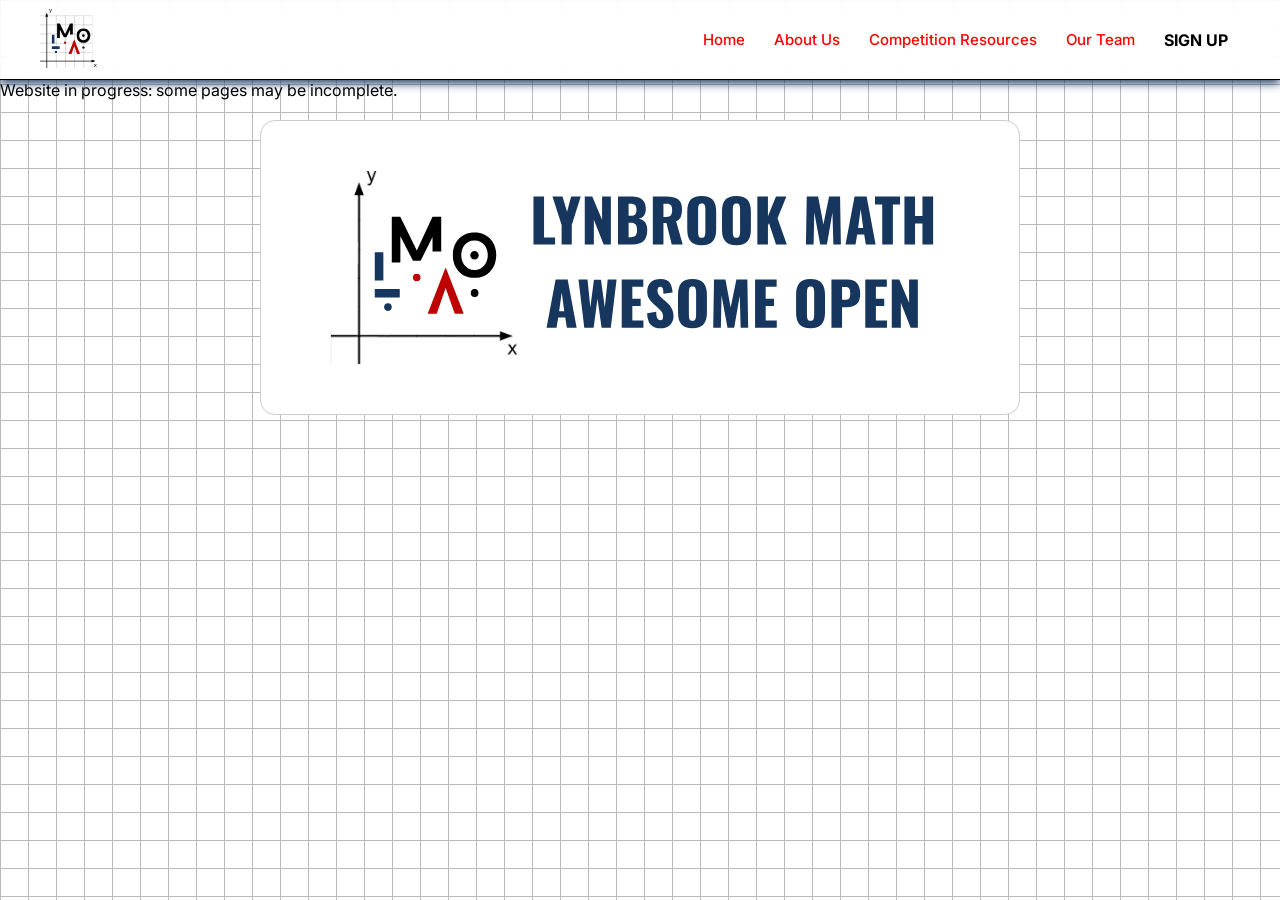
<file: index.html>
<!DOCTYPE html>
<html lang="en">

<head>
    <meta charset="UTF-8" />
    <meta name="viewport" content="width=device-width, initial-scale=1.0" />
    <title>LMAO</title>
    <link rel="icon" type="image/png" href="/assets/favicon.png" />
    <link href="https://fonts.googleapis.com/css2?family=Inter:wght@400;700&display=swap" rel="stylesheet">
    <link rel="stylesheet" href="style.css">
    <script defer src="assets/navbar.js"></script>
    <style>
        .banner {
            width: 75%;
            height: auto;
            display: block;
            margin: 0 auto;
        }
    </style>
</head>

<body>
    <div id="site-navbar"></div>
    <div class="main-text">
        <img class='banner' src='assets/banner.svg' title="Lynbrook Math Awesome Open"
            style="width: 100%; background-color: #ffffff; border-radius: 15px; border: 1px solid #cccccc; padding: 30px; box-sizing: border-box;">
    </div>
</body>
</file>
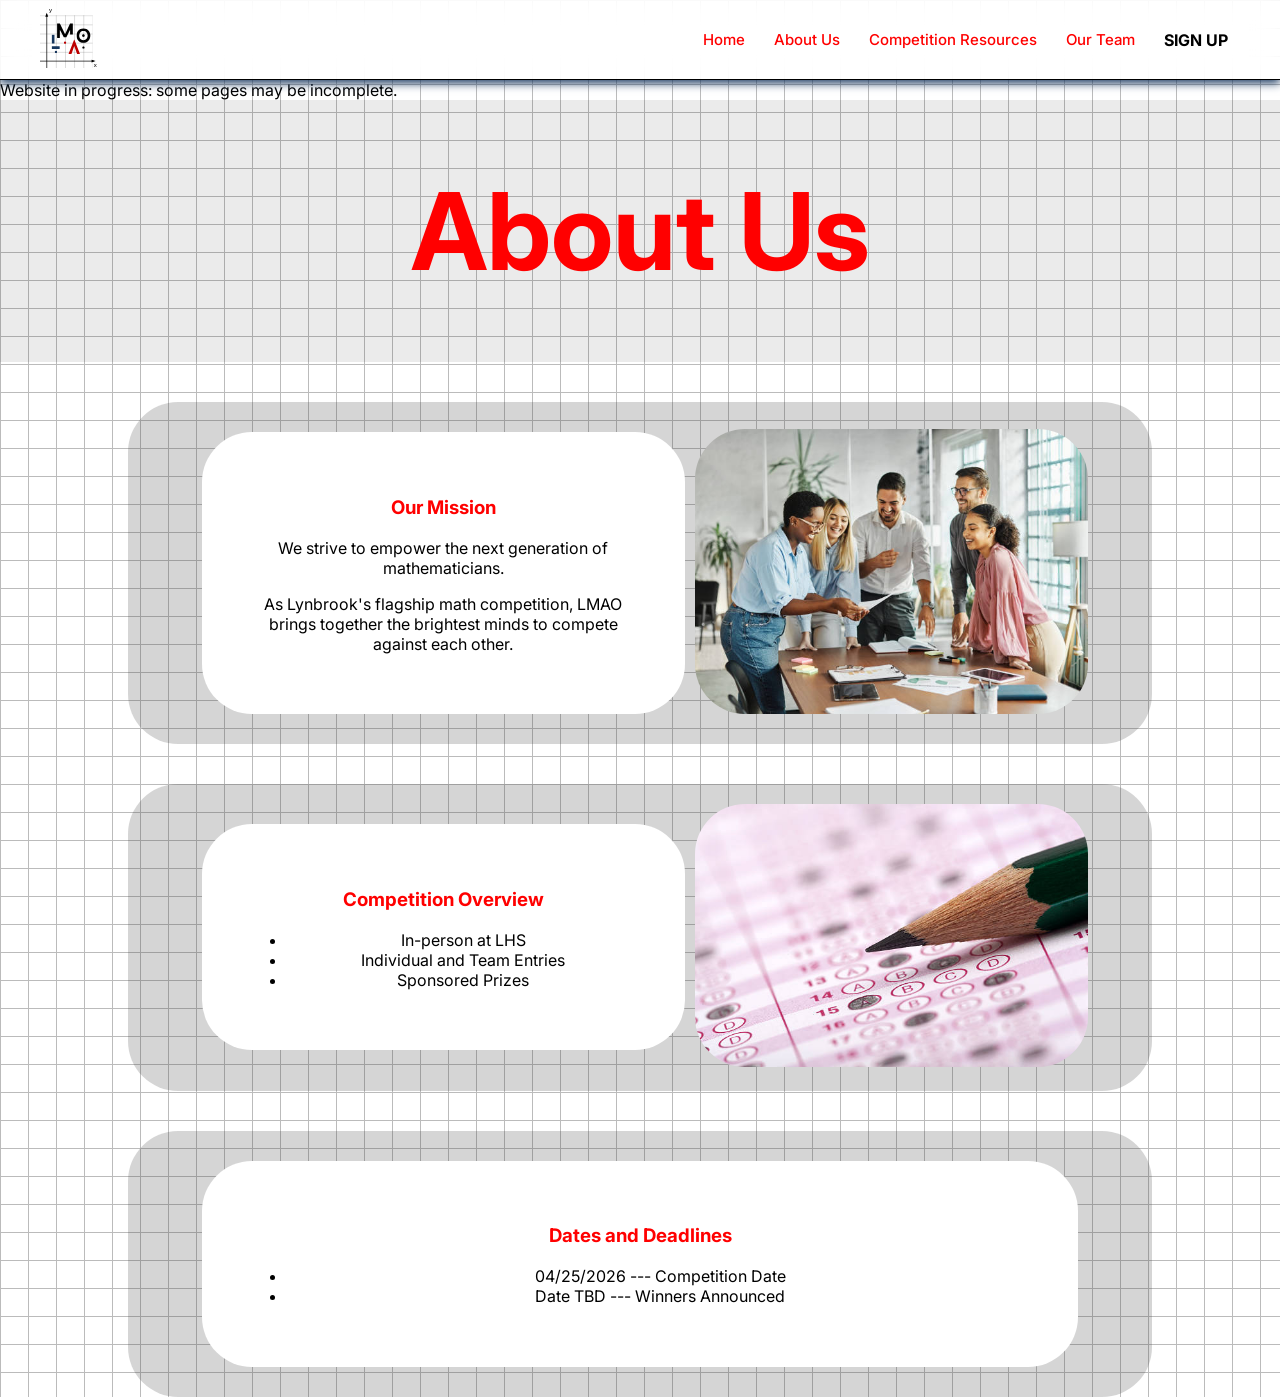
<file: about_us/index.html>
<!DOCTYPE html>
<html lang="en">

<head>
    <base href="/" />
    <meta charset="UTF-8" />
    <meta name="viewport" content="width=device-width, initial-scale=1.0" />
    <title>About Us</title>
    <link rel="icon" type="image/png" href="/assets/favicon.png" />
    <link href="https://fonts.googleapis.com/css2?family=Inter:wght@400;700&display=swap" rel="stylesheet">
    <link rel="stylesheet" href="style.css">
    <script defer src="assets/navbar.js"></script>
    <style>
    </style>
</head>

<body>
    <div id="site-navbar"></div>
    <header class="page-title-header">
        <h1 style="margin: 0px" class="page-title-text">About Us</h1>
    </header>
    
    <br><br>
    <div class="main">
        <div class="textbox">
            <h3> Our Mission </h3>
            <p>We strive to empower the next generation of mathematicians.</p>
            <p>As Lynbrook's flagship math competition, LMAO brings together the brightest minds to compete against each
                other.</p>
        </div>
        <div class="imagebox">
            <img class="responsive-img" src="assets/stock/math3.jpg" alt="image">
        </div>
    </div>

    <br></br>

    <div class="main">
        <div class="textbox">
            <h3> Competition Overview </h3>
            <ul>
                <li>In-person at LHS</li>
                <li>Individual and Team Entries</li>
                <li>Sponsored Prizes</li>
            </ul>
        </div>
        <div class="imagebox">
            <img class="responsive-img" src="assets/stock/math4.jpg" alt="image">
        </div>
    </div>

    <br></br>

    <div class="main">
        <div class="textbox">
            <h3> Dates and Deadlines </h3>
            <ul>
                <li>04/25/2026 --- Competition Date</li>
                <li>Date TBD --- Winners Announced</li>
            </ul>
        </div>
    </div>


</body>
</file>
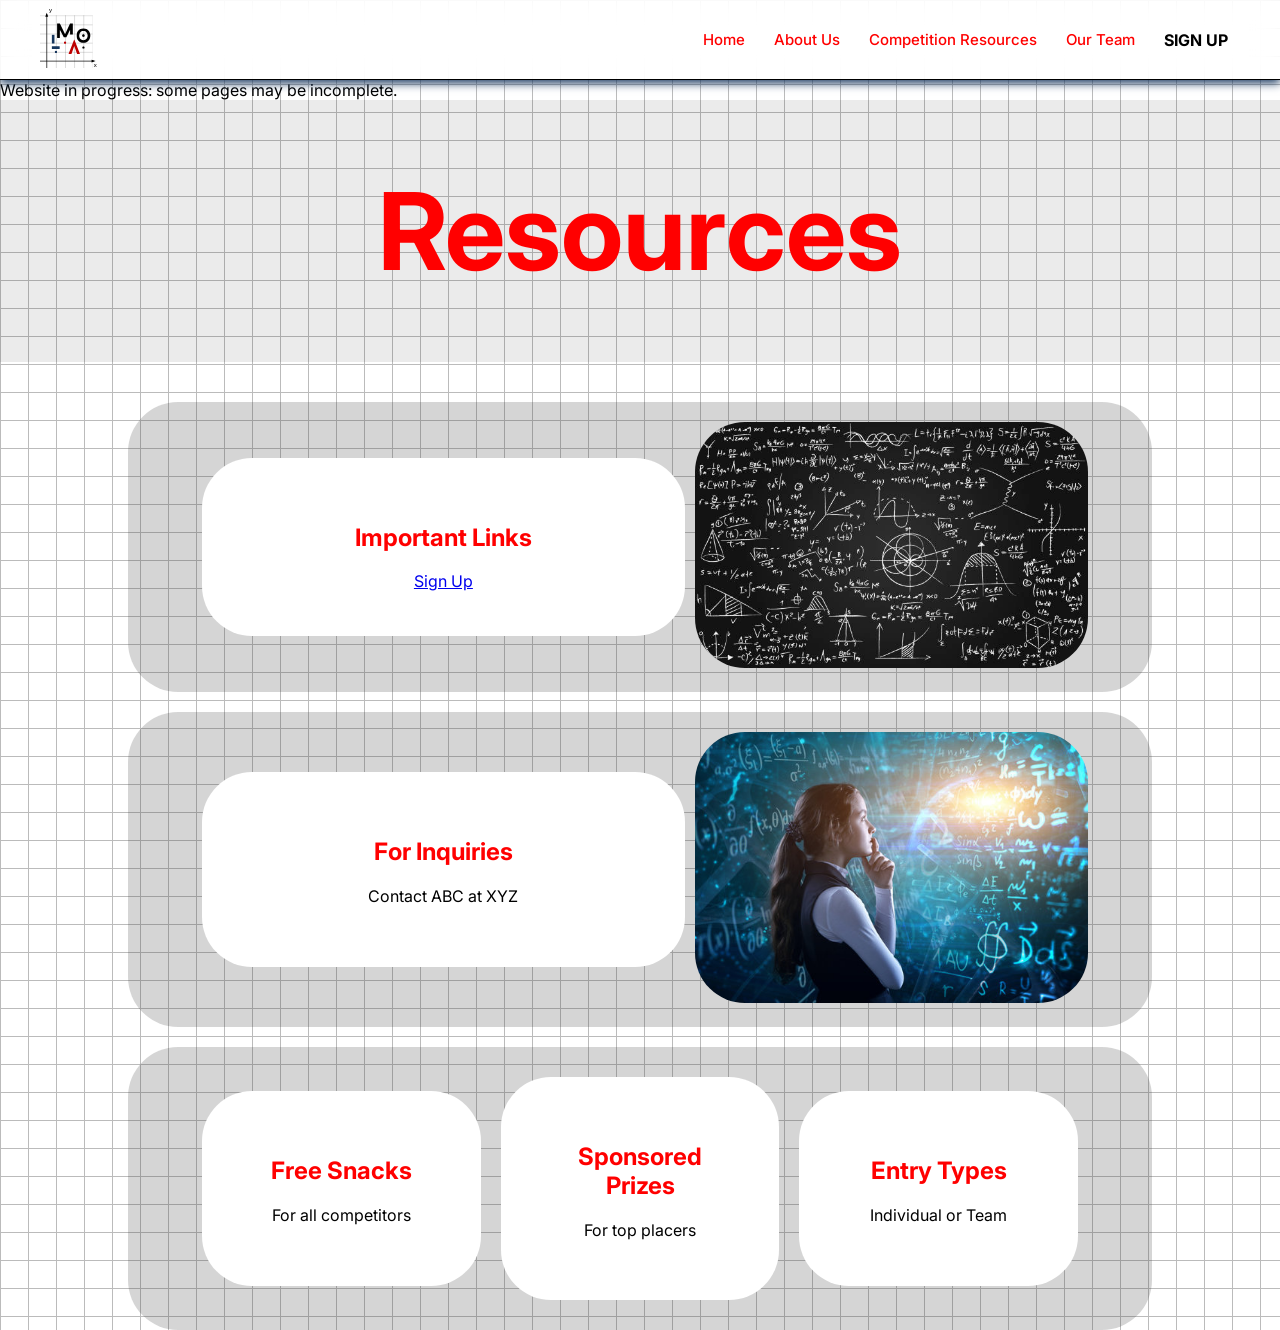
<file: competition_resources/index.html>
<!DOCTYPE html>
<html lang="en">

<head>
    <base href="/" />
    <meta charset="UTF-8" />
    <meta name="viewport" content="width=device-width, initial-scale=1.0" />
    <title>Competition Resources</title>
    <link rel="icon" type="image/png" href="/assets/favicon.png" />
    <link href="https://fonts.googleapis.com/css2?family=Inter:wght@400;700&display=swap" rel="stylesheet">
    <link rel="stylesheet" href="style.css">
    <script defer src="assets/navbar.js"></script>
</head>

<body>
    <div id="site-navbar"></div>
    <header class="page-title-header">
        <h1 style="margin: 0px" class="page-title-text">Resources</h1>
    </header>
    <br>
    <br>
    <div class="main">
        <div class="textbox">
            <h2> Important Links </h2>
            <a href="/signup/">Sign Up</a>
        </div>
        <div class="imagebox">
            <img class="responsive-img" src="assets/stock/math1.jpg" alt="image">
        </div>
    </div>

    <br>

    <div class="main">
        <div class="textbox">
            <h2> For Inquiries</h2>
            <p>Contact ABC at XYZ</p>
        </div>
        <div class="imagebox">
            <img class="responsive-img" src="assets/stock/math2.jpg" alt="image">
        </div>
    </div>

    <br>

    <div class="main">
        <div class="textbox">
            <h2>Free Snacks</h2>
            <p>For all competitors</p>
        </div>

        <div class="textbox">
            <h2>Sponsored Prizes</h2>
            <p>For top placers</p>
        </div>

        <div class="textbox">
            <h2>Entry Types</h2>
            <p>Individual or Team</p>
        </div>
    </div>


</body>
</file>
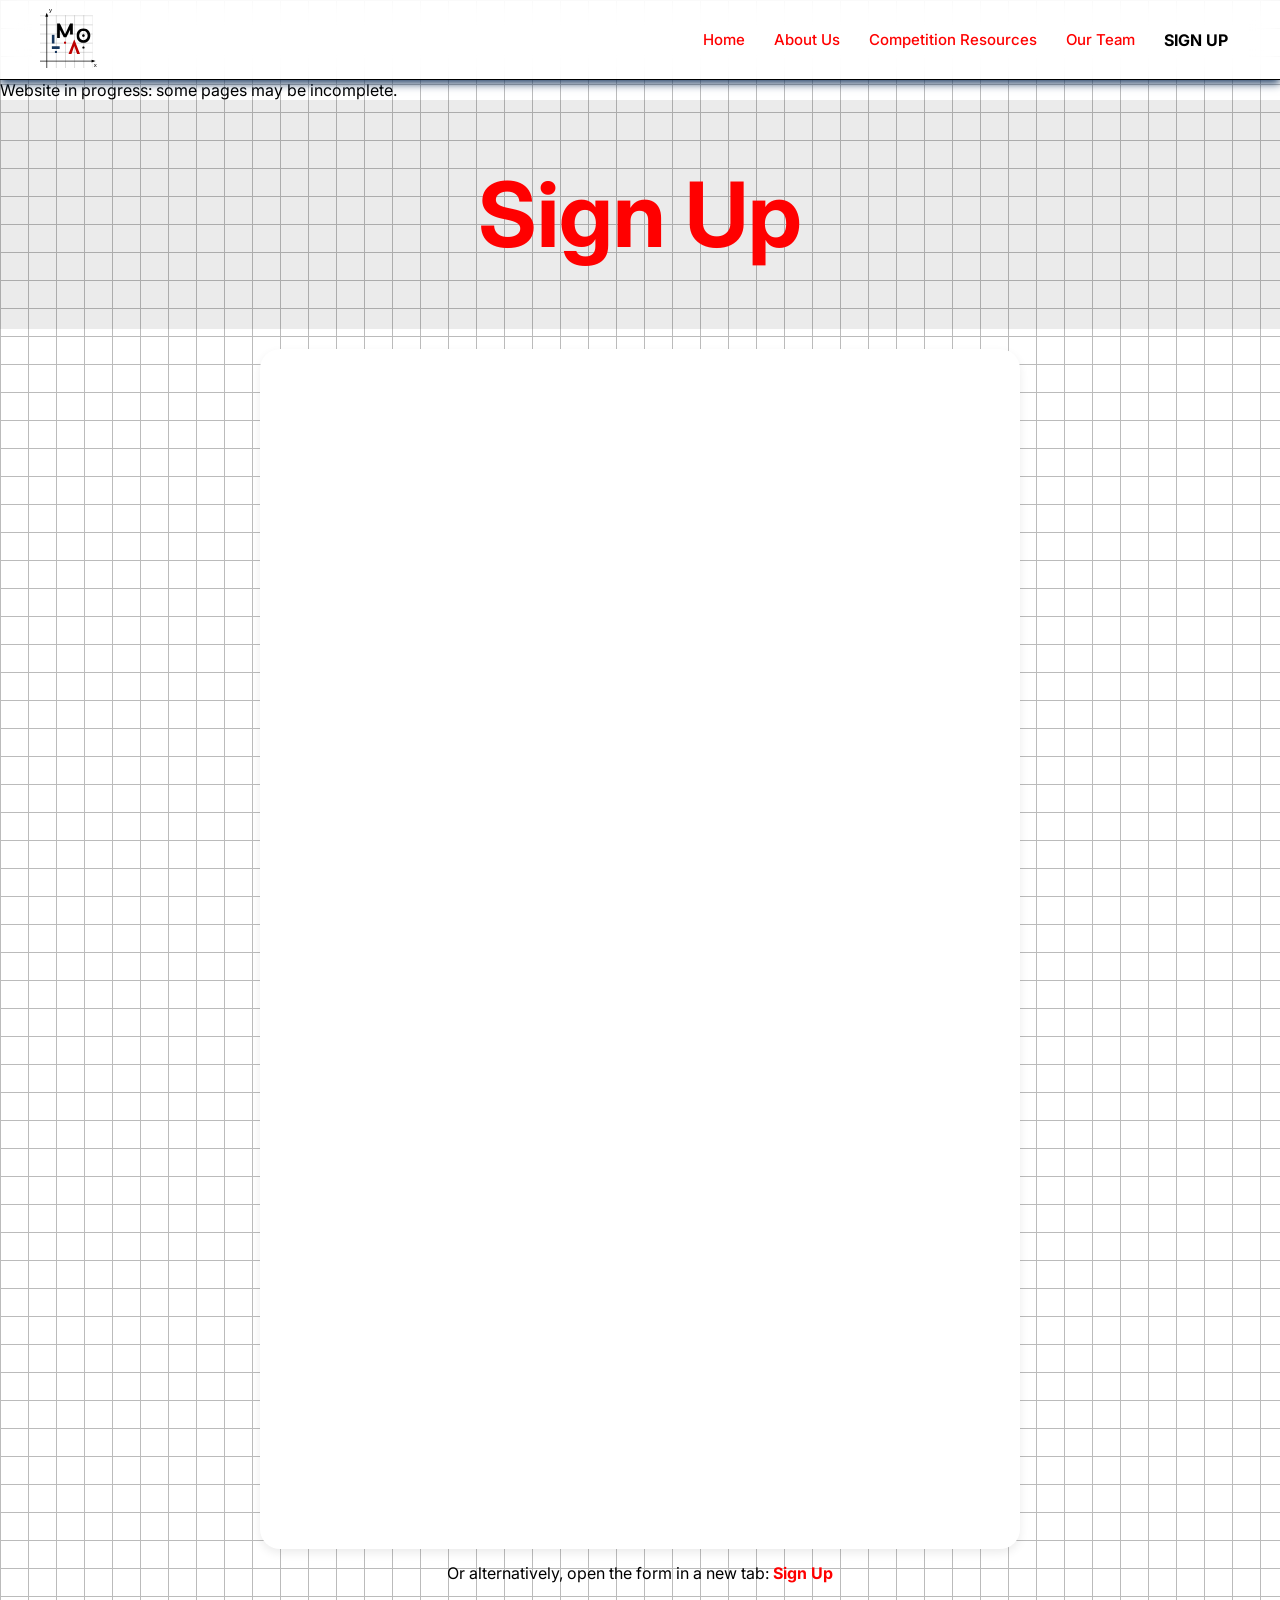
<file: signup/index.html>
<!DOCTYPE html>
<html lang="en">

<head>
    <base href="/" />
    <meta charset="UTF-8" />
    <meta name="viewport" content="width=device-width, initial-scale=1.0" />
    <title>Sign Up</title>
    <link rel="icon" type="image/png" href="/assets/favicon.png" />
    <link href="https://fonts.googleapis.com/css2?family=Inter:wght@400;700&display=swap" rel="stylesheet">
    <link rel="stylesheet" href="style.css">
    <script defer src="assets/navbar.js"></script>
    <style>
        .page-header {
            text-align: center;
            padding: 60px 20px;
            background-color: rgba(0, 0, 0, 0.08);
        }

        .page-header h1 {
            margin: 0;
            font-size: clamp(44px, 8vw, 90px);
        }

        .form-card {
            background: #ffffff;
            border-radius: 20px;
            box-shadow: 0 4px 10px rgba(0, 0, 0, 0.08);
            overflow: hidden;
        }

        .form-embed {
            width: 100%;
            min-height: 1200px;
            border: 0;
            display: block;
        }

        .fallback {
            text-align: center;
            margin-top: 14px;
            color: #000000;
        }

        .fallback a {
            color: #ff0000;
            font-weight: 700;
            text-decoration: none;
        }

        .fallback a:hover {
            text-decoration: underline;
        }
    </style>
</head>

<body>
    <div id="site-navbar"></div>

    <header class="page-header">
        <h1>Sign Up</h1>
    </header>

    <div class="main-text">
        <div class="form-card">
            <iframe class="form-embed" title="LMAO Sign Up Form"
                src="https://docs.google.com/forms/d/e/1FAIpQLSeCsqvyCrZYCLghh4OBHFldDI5Cteh-e4RP8GoqnzSsPIC90g/viewform?embedded=true"
                loading="lazy">
            </iframe>
        </div>
        <!--fallback-->
        <div class="fallback">
            Or alternatively, open the form in a new tab:
            <a href="https://docs.google.com/forms/d/e/1FAIpQLSeCsqvyCrZYCLghh4OBHFldDI5Cteh-e4RP8GoqnzSsPIC90g/viewform"
                target="_blank" rel="noopener noreferrer">Sign Up</a>
        </div>
    </div>
</body>

</html>
</file>
<file: style.css>
body {
    font-family: 'Inter', sans-serif;
    background-color: white;
    background-image:
        linear-gradient(to right, #bbbbbb 1.5px, transparent 1px),
        linear-gradient(to bottom, #bbbbbb 1.5px, transparent 1px);
    background-size: 28px 28px;
    margin: 0;
    padding: 0;
    overflow-x: hidden;
    overscroll-behavior-y: none;
}

h1 {
    color: #ff0000;
    font-weight: bold;
}

.page-title-text {
    font-size: calc(24px + 6.5vw);
    font-weight: bold;
}

.page-title-header {
    text-align: center;
    margin: 0px;
    box-sizing: border-box;
    padding: 10px;
    padding-bottom: calc(15px + 4vw);
    padding-top: calc(15px + 4vw);
    width: 100%;
    box-sizing: border-box;
    background-color: rgba(0, 0, 0, 0.08)
}

h2 {
    color: #ff0000;
    font-weight: bold;
}

h3 {
    color: #ff0000;
    font-weight: bold;
}

p {
    color: #000000;
}

.section {
    padding: 40px 20px;
}

.main {
    background-color: #3c3c3c36;
    display: flex;
    /*flex-wrap: wrap;*/
    align-items: center;
    justify-content: center;
    padding: 20px 5%;
    margin-left: 10%;
    margin-right: 10%;
    flex: 1;
    /*align-items: stretch;*/
    border-radius: 50px;
}

.title {
    color: #00e1ff;
    font-size: 20px;
    font-weight: 800;
    letter-spacing: -0.5px;
}

.textbox {
    background-color: #ffffff;
    text-align: center;
    flex: 1;
    padding: 5%;
    margin: 10px;
    border-radius: 50px;
}

.imagebox {
    flex: 1;
    align-items: center;
}

.navbar {
    vertical-align: middle;
    margin: 0px;
    box-sizing: border-box;
    padding: 5px 40px;
    width: 100%;
    /*100%-2*lrpadding*/
    display: flex;
    justify-content: space-between;
    align-items: center;
    height: 80px;
    z-index: 9999;
    border-bottom: 1px solid #000000;
    box-shadow: 0 3px 9px #16365d;
    color: #000000;
    background-color: rgba(255, 255, 255, 0.85);
    backdrop-filter: blur(12px);
    -webkit-backdrop-filter: blur(12px);
}

.nav-filler {
    padding: 0;
    margin: 0;
    height: 80px;
}

.logo img {
    height: 60px;
}

.nav-links {
    list-style: none;
    display: flex;
    align-items: stretch;
    padding: 0;
}

.nav-links li {
    display: flex;
    text-align: center;
    margin: 0;
    margin-left: 5px;
    align-items: center;
    justify-content: center;
}

.nav-links a {
    text-decoration: none;
    background-color: transparent;
    color: #ff0000;
    font-size: 15px;
    font-weight: 500;
    border-radius: 6px;
    display: block;
    padding: 8px 12px;
    text-align: center;
    transition: color 0.3s, background-color 0.3s;
}

.nav-links a:hover {
    background-color: #eeeeee;
    color: #00e1ff;
}

.nav-links a.signup {
    font-weight: bold;
    font-size: medium;
    color: #000000;
    transition: background-color 0.3s;
}

.nav-links a.signup:hover {
    background-color: rgb(100, 100, 100);
    color: #ffffff;
}

.placeholder-box {
    width: 100%;
    height: 150px;
    background-color: #e0e0e0;
    margin-top: 10px;
}

.responsive-img {
    max-width: 100%;
    height: auto;
    border-radius: 50px;
}

.main-text {
    margin: auto;
    box-sizing: border-box;
    padding: 20px;
    max-width: 800px;
}

@media (max-width: 760px) {
    .logo {
        display: none;
    }

    .navbar {
        justify-content: center;
    }

    .main-text {
        width: 100vw;
    }
}

@media (max-width: 530px) {
    .navbar {
        justify-content: space-between;
        height: 120px;
        padding-left: 10px;
        padding-right: 10px;
        width: 100%;
    }

    .nav-filler {
        padding: 0;
        margin: 0;
        height: 120px;
    }

    .nav-links {
        flex-direction: column;
    }

    .nav-links a {
        text-align: center;
        text-decoration: none;
        padding: 0px 15px;
        border-radius: 5px;
    }

    .logo img {
        height: 100px;
    }

    .logo {
        display: block;
    }
}

.fixed {
    position: fixed;
}
</file>
